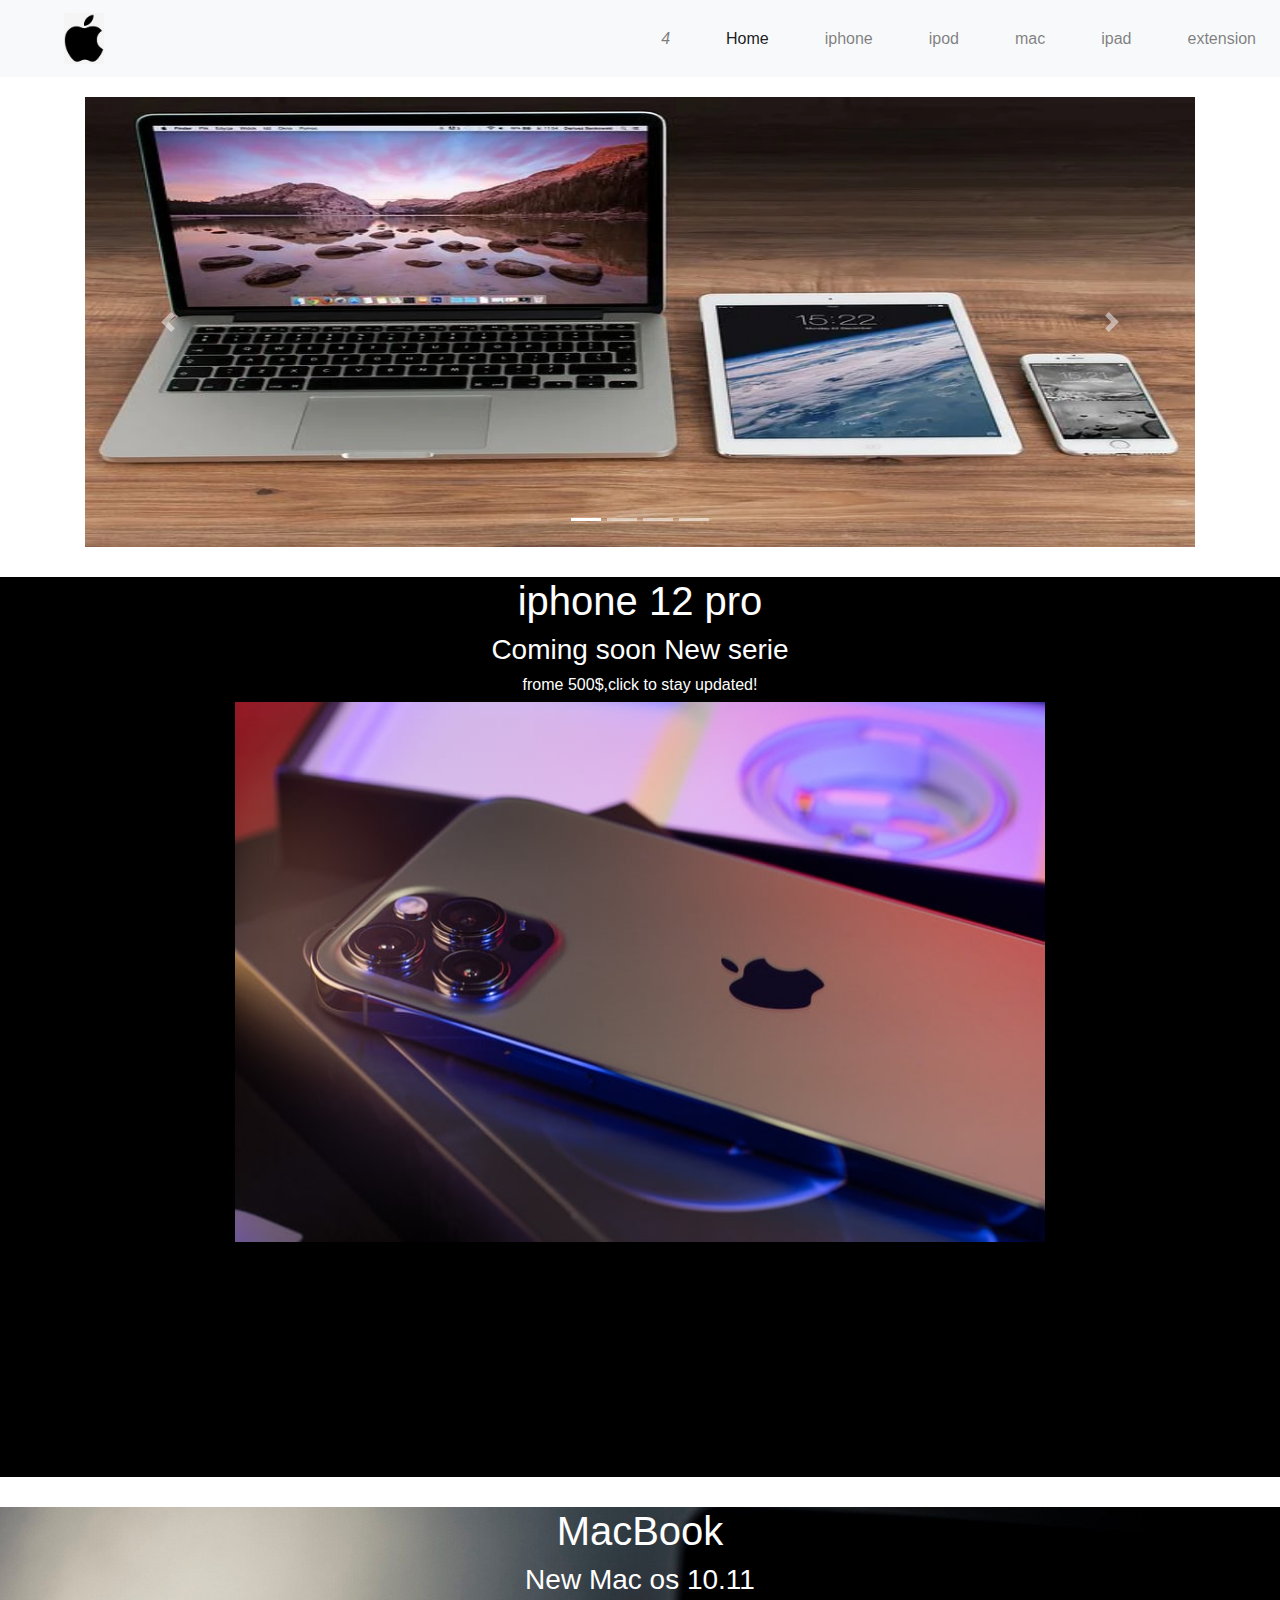
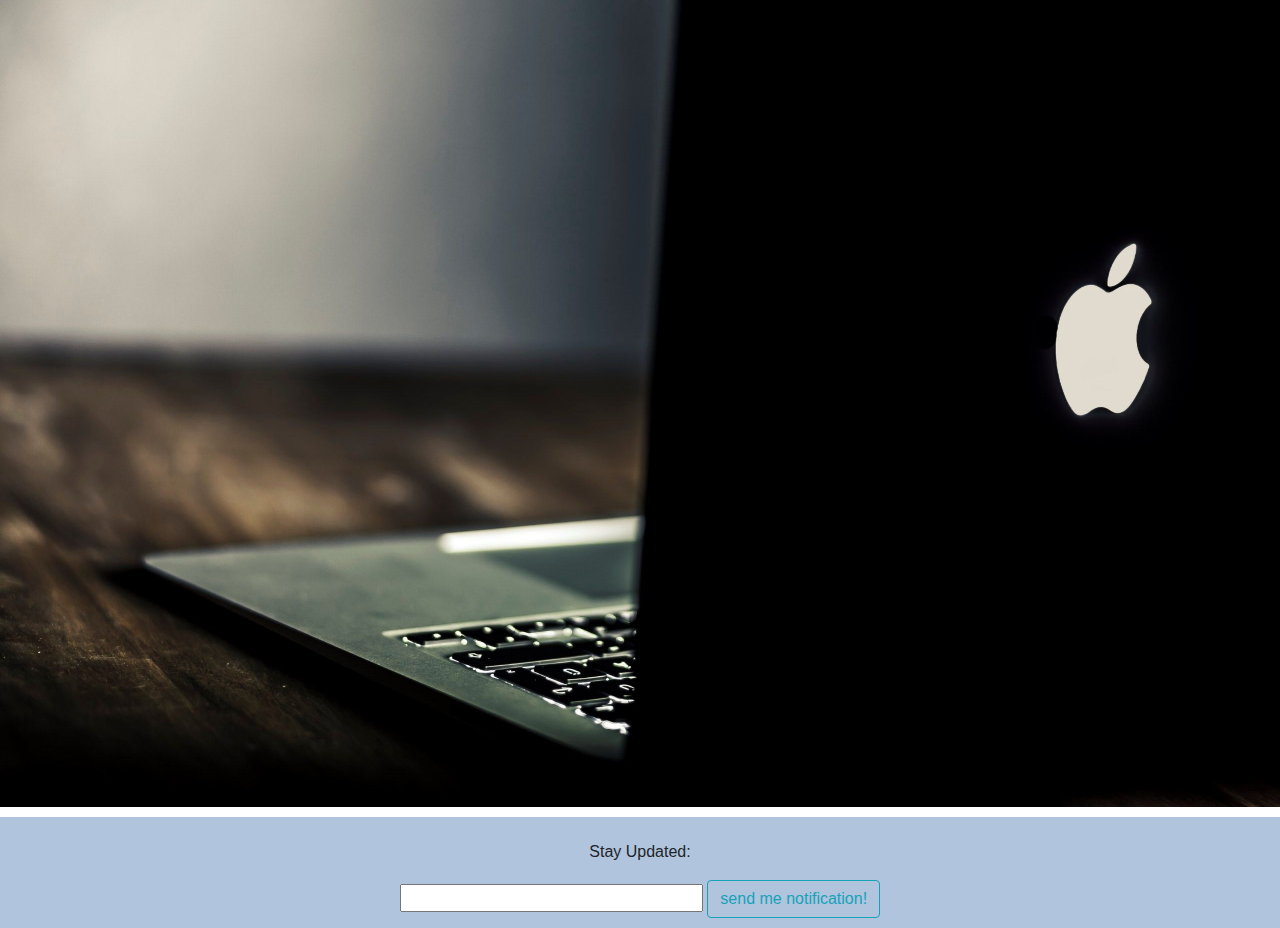
<file: index.html>
<!DOCTYPE html>
<html lang="en">

<head>
    <meta charset="UTF-8">
    <meta http-equiv="X-UA-Compatible" content="IE=edge">
    <meta name="viewport" content="width=device-width, initial-scale=1.0">
    
    <link rel="stylesheet" href="https://use.fontawesome.com/releases/v5.6.3/css/all.css" integrity="sha384-UHRtZLI+pbxtHCWp1t77Bi1L4ZtiqrqD80Kn4Z8NTSRyMA2Fd33n5dQ8lWUE00s/" crossorigin="anonymous">
    <link rel="stylesheet" href="https://maxcdn.bootstrapcdn.com/bootstrap/4.0.0/css/bootstrap.min.css"
        integrity="sha384-Gn5384xqQ1aoWXA+058RXPxPg6fy4IWvTNh0E263XmFcJlSAwiGgFAW/dAiS6JXm" crossorigin="anonymous">
    <link rel="stylesheet" href="index.css">
    <title>Apple Page</title>
</head>

<body>
    <!-- nav -->
    <nav class="navbar navbar-expand-lg navbar-light bg-light">
        <a class="navbar-brand pl-5" href="./index.html"><img width="40vh" src="./pictures//home/logo.png" alt=""></a>
        <button class="navbar-toggler" type="button" data-toggle="collapse" data-target="#navbarNav"
            aria-controls="navbarNav" aria-expanded="false" aria-label="Toggle navigation">
            <span class="navbar-toggler-icon"></span>
        </button>
        <div class="collapse navbar-collapse " id="navbarNav">
            <ul class="navbar-nav ml-auto">
                <li>
                    <a class="nav-link pr-5" href="./cart/cart.html">
                        <i id="cartItems" class="fas fa-shopping-cart "> 4</i>
                    </a>
                </li>
                <li class="nav-item active">
                    <a class="nav-link pr-5" href="#">Home </a>
                </li>
                <li class="nav-item">
                    <a class="nav-link pr-5" href="./iphone/iphons.html">iphone</a>
                </li>
                <li class="nav-item">
                    <a class="nav-link pr-5" href="./ipod/ipod.html">ipod</a>
                </li>
                <li class="nav-item">
                    <a class="nav-link pr-5" href="./mac/mac.html">mac</a>
                </li>
                <li class="nav-item ">
                    <a class="nav-link pr-5" href="../ipad/ipad.html">ipad</a>
                </li>
                <li class="nav-item">
                    <a class="nav-link pr" href="./extension/extension.html">extension</a>
                </li>
            </ul>
        </div>
    </nav>
    <!-- end of nav -->


    <!-- carousel -->
    <div class="container space">
        <div id="carousel" class="carousel slide" data-ride="carousel">
            <ol class="carousel-indicators">
                <li data-target="#carousel" data-slide-to="0" class="active"></li>
                <li data-target="#carousel" data-slide-to="1"></li>
                <li data-target="#carousel" data-slide-to="2"></li>
                <li data-target="#carousel" data-slide-to="3"></li>
            </ol>

            <div class="carousel-inner">
                <div class="carousel-item active">
                    <img src="./pictures/home/splide1.webp" class="d-block w-100" alt="...">
                </div>
                <div class="carousel-item">
                    <img src="./pictures/home/slide2.webp" class="d-block w-100" alt="...">
                </div>
                <div class="carousel-item">
                    <img src="./pictures/home/slide3.jpeg" class="d-block w-100" alt="...">
                </div>
                <div class="carousel-item">
                    <img src="./pictures/home/slide4.jpeg" class="d-block w-100" alt="...">
                </div>
            </div>
            <a class="carousel-control-prev" href="#carousel" role="button" data-slide="prev">
                <span class="carousel-control-prev-icon" aria-hidden="true"></span>
                <span class="sr-only">Previous</span>
            </a>
            <a class="carousel-control-next" href="#carousel" role="button" data-slide="next">
                <span class="carousel-control-next-icon" aria-hidden="true"></span>
                <span class="sr-only">Next</span>
            </a>
        </div>
    </div>
    <!-- end for carousel -->


    <!-- iphone 12 -->
    <div class="space">
        <a href="#newstler">
            <section class="container-fluid  black">
                <div class="container">
                    <h1>iphone 12 pro</h1>
                    <h3>Coming soon New serie</h3>
                    <h6>frome 500$,click to stay updated!</h6>
                    <a href="#newstler"><img src="./pictures/home/iphone12.jpeg" alt="iphone12"></a>
                </div>
            </section>
        </a>
    </div>
    <!-- end iphone 12 -->


    <!-- Macbook -->
    <div class="space ">
        <a href="./mac/mac.html">
            <section id="bg" class="container-fluid grey">
                <div class="container">
                    <h1>MacBook </h1>
                    <h3>New Mac os 10.11</h3>
                    <!-- <a href="./mac/mac.html"><img src="./pictures/home/macbook.jpeg" alt="macbook"></a> -->
                </div>
            </section>
        </a>
    </div>
    <!-- end Macbook  -->

    <div id="newstler" class="space sayUpdatedClass">
        <label for="stayUpdated">Stay Updated:</label>
        <p id="wrongEmail"></p>
        <input id="stayUpdated" type="email" size="30" required>
        <button onclick="send()" type="button" class="btn btn-outline-info">send me notification!</button>
    </div>


    <script src="https://smtpjs.com/v3/smtp.js"></script>
    <script src="./main.js" type="text/javascript"></script>
    <script src="https://code.jquery.com/jquery-3.2.1.slim.min.js"
        integrity="sha384-KJ3o2DKtIkvYIK3UENzmM7KCkRr/rE9/Qpg6aAZGJwFDMVNA/GpGFF93hXpG5KkN"
        crossorigin="anonymous"></script>
    <script src="https://cdnjs.cloudflare.com/ajax/libs/popper.js/1.12.9/umd/popper.min.js"
        integrity="sha384-ApNbgh9B+Y1QKtv3Rn7W3mgPxhU9K/ScQsAP7hUibX39j7fakFPskvXusvfa0b4Q"
        crossorigin="anonymous"></script>
    <script src="https://maxcdn.bootstrapcdn.com/bootstrap/4.0.0/js/bootstrap.min.js"
        integrity="sha384-JZR6Spejh4U02d8jOt6vLEHfe/JQGiRRSQQxSfFWpi1MquVdAyjUar5+76PVCmYl"
        crossorigin="anonymous"></script>
</body>

</html>
</file>
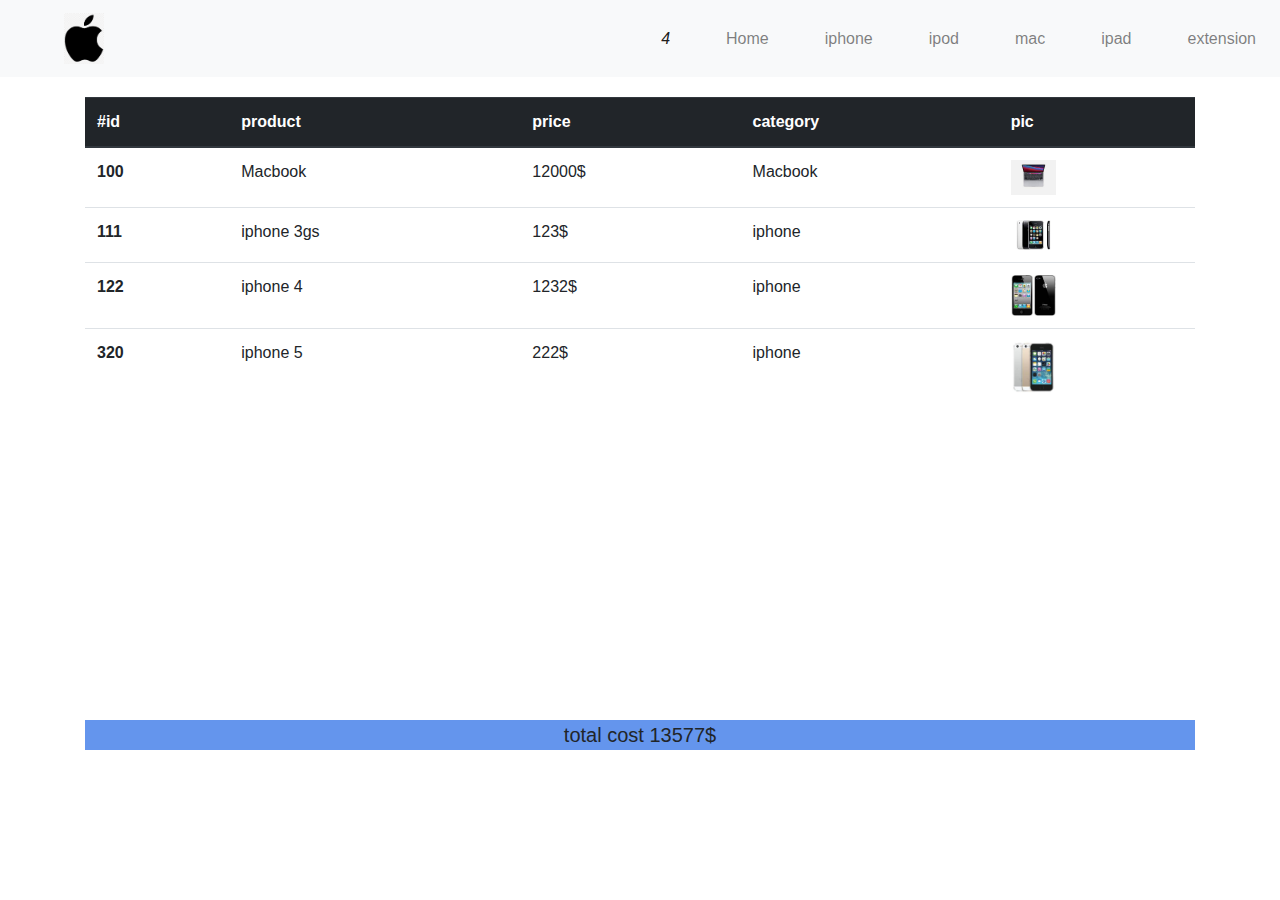
<file: cart/cart.html>
<!DOCTYPE html>
<html lang="en">
<head>
    <meta charset="UTF-8">
    <meta http-equiv="X-UA-Compatible" content="IE=edge">
    <meta name="viewport" content="width=device-width, initial-scale=1.0">
    <link rel="stylesheet" href="https://use.fontawesome.com/releases/v5.6.3/css/all.css" integrity="sha384-UHRtZLI+pbxtHCWp1t77Bi1L4ZtiqrqD80Kn4Z8NTSRyMA2Fd33n5dQ8lWUE00s/" crossorigin="anonymous">
    <link rel="stylesheet" href="https://maxcdn.bootstrapcdn.com/bootstrap/4.0.0/css/bootstrap.min.css"
        integrity="sha384-Gn5384xqQ1aoWXA+058RXPxPg6fy4IWvTNh0E263XmFcJlSAwiGgFAW/dAiS6JXm" crossorigin="anonymous">
    <link rel="stylesheet" href="./cartStyle.css">
    <title>Cart page</title>
</head>
<body>
    <nav class="navbar navbar-expand-lg navbar-light bg-light">
        <a class="navbar-brand pl-5" href="../index.html"><img width="40vh" src="../pictures//home/logo.png" alt=""></a>
        
        <button class="navbar-toggler" type="button" data-toggle="collapse" data-target="#navbarNav"
            aria-controls="navbarNav" aria-expanded="false" aria-label="Toggle navigation">
            <span class="navbar-toggler-icon"></span>
        </button>

        <div class="collapse navbar-collapse " id="navbarNav">
            <ul class="navbar-nav ml-auto">
                <li class="nav-item active">
                    <a class="nav-link pr-5" href="./cart.html">
                        <i id="cartItems" class="fas fa-shopping-cart "> 4</i>
                    </a>
                </li>
                <li class="nav-item ">
                    <a class="nav-link pr-5" href="../index.html">Home </a>
                </li>
                <li class="nav-item">
                    <a class="nav-link pr-5" href="../iphone/iphons.html">iphone</a>
                </li>
                <li class="nav-item">
                    <a class="nav-link pr-5" href="../ipod/ipod.html">ipod</a>
                </li>
                <li class="nav-item">
                    <a class="nav-link pr-5" href="../mac/mac.html">mac</a>
                </li>
                <li class="nav-item ">
                    <a class="nav-link pr-5" href="../ipad/ipad.html">ipad</a>
                </li>
                <li class="nav-item">
                    <a class="nav-link pr" href="../extension/extension.html">extension</a>
                </li>
            </ul>
        </div>
    </nav>
    <!-- end of nav -->
    
    <!-- div products -->

    <div class="container space">
        <table class="table">
            <thead class="thead-dark">
                <!-- id product price category pic -->
                <tr>  
                <th scope="col">#id</th>
                <th scope="col">product </th>
                <th scope="col">price</th>
                <th scope="col">category</th>
                <th scope="col">pic</th>
              </tr>
            </thead>
            <tbody id ="tbody">
              
            </tbody>

        </table>
        <p id="total"></p>
    </div>
      <!-- end of products -->
    <script src="https://code.jquery.com/jquery-3.2.1.slim.min.js"
        integrity="sha384-KJ3o2DKtIkvYIK3UENzmM7KCkRr/rE9/Qpg6aAZGJwFDMVNA/GpGFF93hXpG5KkN"
        crossorigin="anonymous"></script>
    <script src="https://cdnjs.cloudflare.com/ajax/libs/popper.js/1.12.9/umd/popper.min.js"
        integrity="sha384-ApNbgh9B+Y1QKtv3Rn7W3mgPxhU9K/ScQsAP7hUibX39j7fakFPskvXusvfa0b4Q"
        crossorigin="anonymous"></script>
    <script src="https://maxcdn.bootstrapcdn.com/bootstrap/4.0.0/js/bootstrap.min.js"
        integrity="sha384-JZR6Spejh4U02d8jOt6vLEHfe/JQGiRRSQQxSfFWpi1MquVdAyjUar5+76PVCmYl"
        crossorigin="anonymous"></script>
    <script src="../Data.js" type="text/javascript"></script>
    <script src="./carMain.js" type="text/javascript"></script>
</body>
</html>
</file>
<file: index.css>
*{
    padding: 0;
    margin: 0;
}
.nav-item active{
    background-color: grey;
}
div div div img{
    width: 30vh;
    height: 50vh;
}
.space{
    padding-top: 20px;
    padding-bottom: 10px;
}
.black{
    background-color: black;
    color: lightgray;
}
section div,section div a{
    text-align: center;
    color: white;
}
.grey{
    background-color: rgb(137, 137, 137);
}
section div a img{
    width: 90vh;
    height: 60vh;  
}

#bg{
    background-image: url("./pictures/home/macbook.jpeg");
    background-repeat: no-repeat;
    background-size:cover;
}
.sayUpdatedClass{
    text-align: center;
    background-color:lightsteelblue;
}
section {
    width: 100%;
    padding: 0 7%;
    display: table;
    margin: 0;
    max-width: none;
    background-color: #373B44;
    height: 100vh;
    }
@media (max-width: 768px) {
    section div a img{
        width: 50vh;
        height: 25vh;
    }
    #bg{
        height: 50vh;
    }
    
  }

@media (max-width: 408px) {
    section div a img{
        width: 30vh;
        height: 20vh;
    }
  }
  label {
    display: block;
    font: 1rem 'Fira Sans', sans-serif;
}
input,
label {
    margin: .4rem 0;
}
</file>
<file: cart/cartStyle.css>
*{
    padding: 0;
    margin: 0;
}
.nav-item active{
    background-color: grey;
}
div div div img{
    width: 30vh;
    height: 50vh;
}
.space{
    padding-top: 20px;
    padding-bottom: 10px;
}
td img{
    width: 5vh;
}
tr:hover{
    transition: 1s;
    background-color: coral;
    opacity:0.8;
}
#total{
    margin-top: 35vh;
    font-size: 20px;
    text-align: center;
    background-color: cornflowerblue    ;
}
</file>
